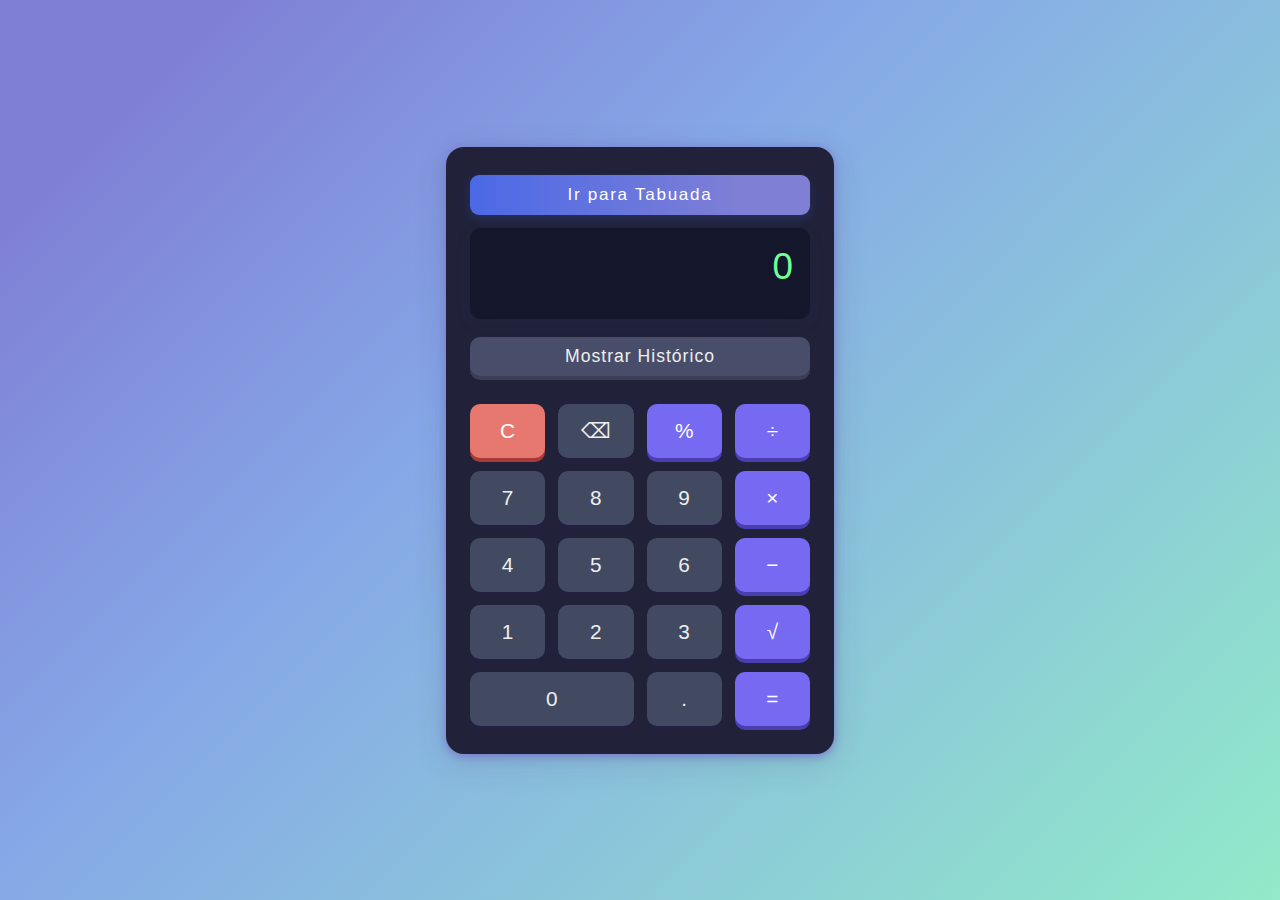
<file: index.html>
<!DOCTYPE html>
<html lang="pt-BR">
  <head>
    <meta charset="UTF-8" />
    <meta name="viewport" content="width=device-width, initial-scale=1" />
    <title>Calculadora Aprimorada</title>
    <link rel="stylesheet" href="styles.css" />
  </head>
  <body>
    <div class="calculadora">
      <button id="btnTabuada" class="btnTabuada">Ir para Tabuada</button>
      <div id="display" class="display">0</div>
      <button id="toggleHistory" class="btnToggle">Mostrar Histórico</button>
      <div id="historico" class="historico oculto"></div>
      <button id="clearHistory" class="btnClearHistory oculto">
        Limpar Histórico
      </button>
      <div class="botoes">
        <button class="limpar" id="clear">C</button>
        <button id="backspace">⌫</button>
        <button class="operador" data-op="%">%</button>
        <button class="operador" data-op="/">÷</button>

        <button data-num="7">7</button>
        <button data-num="8">8</button>
        <button data-num="9">9</button>
        <button class="operador" data-op="*">×</button>

        <button data-num="4">4</button>
        <button data-num="5">5</button>
        <button data-num="6">6</button>
        <button class="operador" data-op="-">−</button>

        <button data-num="1">1</button>
        <button data-num="2">2</button>
        <button data-num="3">3</button>
        <button id="sqrt" class="operador">√</button>

        <button data-num="0" style="grid-column: span 2">0</button>
        <button data-num=".">.</button>
        <button id="equals" class="operador">=</button>
      </div>
    </div>
    <script src="script.js"></script>
  </body>
</html>
</file>
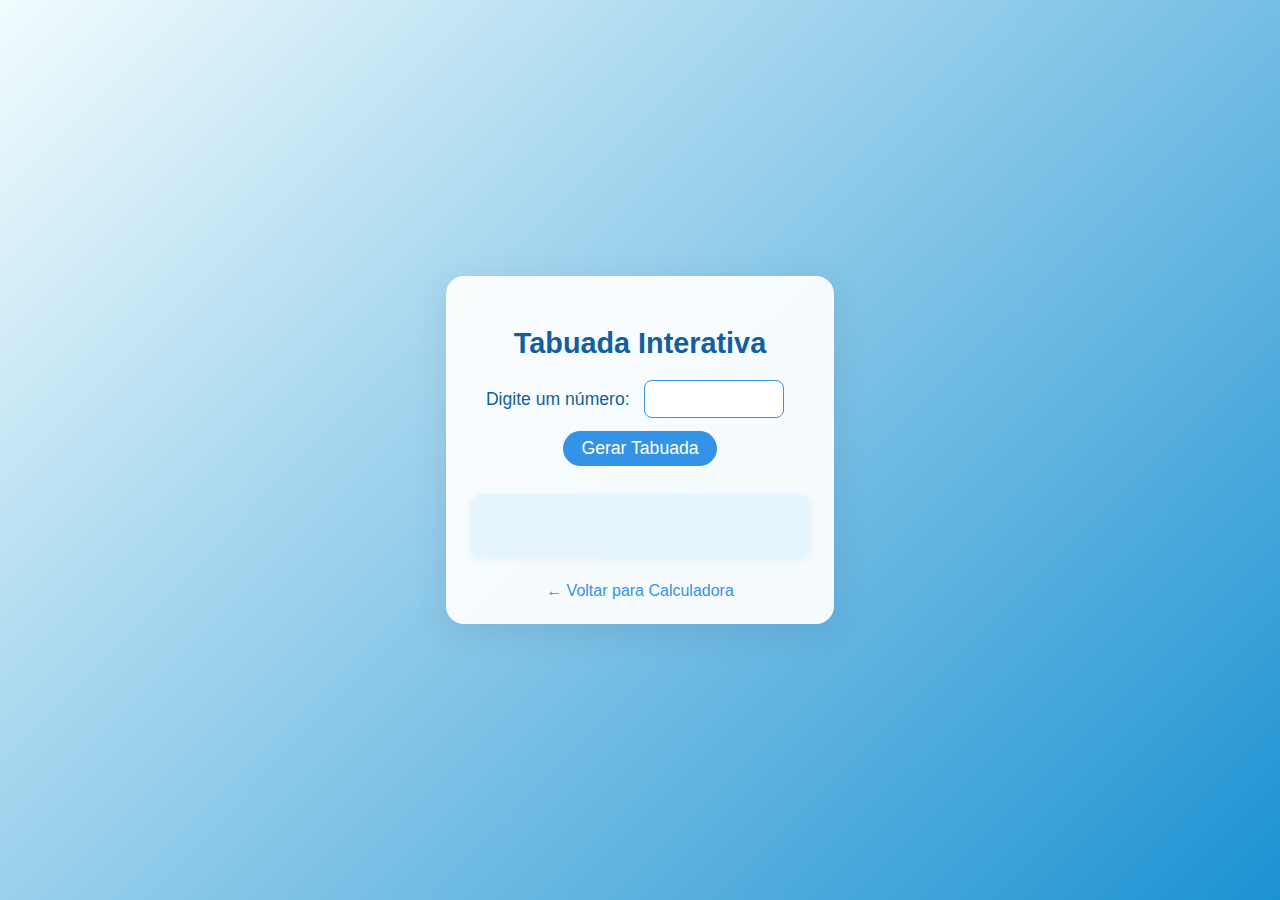
<file: tabuada.html>
<!DOCTYPE html>
<html lang="pt-BR">
  <head>
    <meta charset="UTF-8" />
    <meta name="viewport" content="width=device-width, initial-scale=1" />
    <title>Tabuada Dinâmica</title>
    <link rel="stylesheet" href="tabuada.css" />
  </head>
  <body>
    <div class="tabuada-container">
      <h1>Tabuada Interativa</h1>
      <form id="formTabuada">
        <label for="multiplicador">Digite um número:</label>
        <input type="number" id="multiplicador" min="0" max="9999" required />
        <button type="submit">Gerar Tabuada</button>
      </form>
      <div id="resultado-tabuada"></div>
      <a href="index.html" class="voltar">← Voltar para Calculadora</a>
    </div>
    <script src="tabuada.js"></script>
  </body>
</html>
</file>
<file: styles.css>
body {
  display: flex;
  justify-content: center;
  align-items: center;
  min-height: 100vh;
  background: linear-gradient(135deg, #7f7fd5 10%, #86a8e7 40%, #91eac9 100%);
  font-family: "Segoe UI", Tahoma, Geneva, Verdana, sans-serif;
  margin: 0;
}
.calculadora {
  background: #21223a;
  padding: 28px 24px 28px 24px;
  border-radius: 18px;
  box-shadow: 0 8px 32px rgba(60, 60, 100, 0.17), 0 1.5px 10px #7f7fd5;
  width: 340px;
  color: #eee;
}
.display {
  background: #14162c;
  color: #71ff93;
  font-size: 2.3rem;
  padding: 18px 16px;
  border-radius: 11px;
  text-align: right;
  margin-bottom: 18px;
  min-height: 55px;
  box-shadow: 0 4px 16px rgba(43, 58, 88, 0.1);
  letter-spacing: 1px;
  overflow-x: auto;
  user-select: none;
}
.botoes {
  display: grid;
  grid-template-columns: repeat(4, 1fr);
  gap: 13px;
  margin-top: 20px;
}
button {
  padding: 15px 0;
  font-size: 1.3rem;
  border-radius: 10px;
  border: none;
  background: #424a62;
  color: #eee;
  cursor: pointer;
  box-shadow: 0 4px #23203f;
  transition: background-color 0.19s, transform 0.11s;
}
button:hover {
  background: #93e4c1;
  color: #23203f;
}
button:active {
  box-shadow: none;
  transform: translateY(4px);
}
button.operador {
  background: #766af3;
  box-shadow: 0 4px #4a3eb0;
  color: #fff;
}
button.operador:hover,
#sqrt:hover {
  background: #a098ea;
}
button.limpar,
.btnClearHistory {
  background: #e77870;
  color: #fff;
  box-shadow: 0 4px #a93a38;
}
button.limpar:hover,
.btnClearHistory:hover {
  background: #e96c63;
  color: #fff;
}
.btnToggle {
  width: 100%;
  margin-bottom: 8px;
  background: #484e69;
  box-shadow: 0 4px #3a3f57;
  border-radius: 10px;
  font-size: 1.1rem;
  transition: background-color 0.24s;
  letter-spacing: 1px;
  padding: 9px 0;
}
.btnToggle:hover {
  background: #7f7fd5;
}
.historico {
  background: #2b2e42;
  color: #c2e8ff;
  font-size: 1rem;
  max-height: 140px;
  overflow-y: auto;
  padding: 10px;
  border-radius: 10px;
  box-shadow: 0 2px 12px rgba(60, 60, 100, 0.13);
  margin-bottom: 10px;
  margin-top: 2px;
  user-select: none;
}
.oculto {
  display: none;
}
.itemHistorico {
  padding: 6px 10px;
  border-bottom: 1px solid #617184;
  cursor: pointer;
  transition: background 0.2s;
}
.itemHistorico:last-child {
  border-bottom: none;
}
.itemHistorico:hover {
  background-color: #384272;
}
.btnClearHistory {
  width: 85%;
  margin: 8px auto 0 auto;
  padding: 7px 0;
  background: #e77870;
  font-size: 1rem;
  border-radius: 20px;
  box-shadow: 0 2px 8px rgba(231, 120, 112, 0.2);
  text-align: center;
  letter-spacing: 1px;
}

.btnClearHistory:hover {
  background: #fc6363;
}
.btnTabuada {
  width: 100%;
  margin-bottom: 13px;
  padding: 10px 0;
  background: linear-gradient(90deg, #4b69e6 0%, #7f7fd5 80%);
  color: #fff;
  font-size: 1.07rem;
  border: none;
  border-radius: 9px;
  letter-spacing: 1.7px;
  cursor: pointer;
  box-shadow: 0 4px 12px rgba(70,103,230,0.20);
  transition: background 0.2s, color 0.18s;
}

.btnTabuada:hover {
  background: linear-gradient(90deg, #3393e6 0%, #91eac9 70%);
  color: #23203F;
}
</file>
<file: tabuada.css>
body {
  margin: 0;
  min-height: 100vh;
  background: linear-gradient(135deg, #f2fcfe 0%, #1c92d2 100%);
  display: flex;
  align-items: center;
  justify-content: center;
  font-family: "Segoe UI", Tahoma, Geneva, Verdana, sans-serif;
}
.tabuada-container {
  width: 340px;
  background: #ffffffee;
  padding: 32px 24px 24px 24px;
  border-radius: 18px;
  box-shadow: 0 8px 32px rgba(60, 60, 100, 0.13);
  text-align: center;
}
h1 {
  color: #125ea3;
  margin-bottom: 20px;
  font-size: 1.8rem;
}
label {
  font-size: 1.1rem;
  color: #125ea3;
}
input[type="number"] {
  padding: 7px 14px;
  border-radius: 8px;
  border: 1px solid #3393e6;
  font-size: 1.2rem;
  width: 110px;
  margin: 0 10px 13px 10px;
  outline: none;
}
button[type="submit"] {
  padding: 7px 18px;
  border-radius: 20px;
  font-size: 1.1rem;
  background: #3393e6;
  color: #fff;
  border: none;
  margin-bottom: 14px;
  cursor: pointer;
  transition: background 0.2s;
}
button[type="submit"]:hover {
  background: #4b69e6;
}
#resultado-tabuada {
  margin-top: 14px;
  background: #e6f4fd;
  border-radius: 13px;
  box-shadow: 0 2px 8px rgba(32, 160, 230, 0.09);
  padding: 16px;
  font-size: 1.09rem;
  text-align: left;
  color: #374d69;
  min-height: 32px;
}
.voltar {
  display: inline-block;
  margin-top: 24px;
  color: #3393e6;
  font-size: 1rem;
  text-decoration: none;
  transition: color 0.2s;
}
.voltar:hover {
  color: #125ea3;
  text-decoration: underline;
}
</file>
